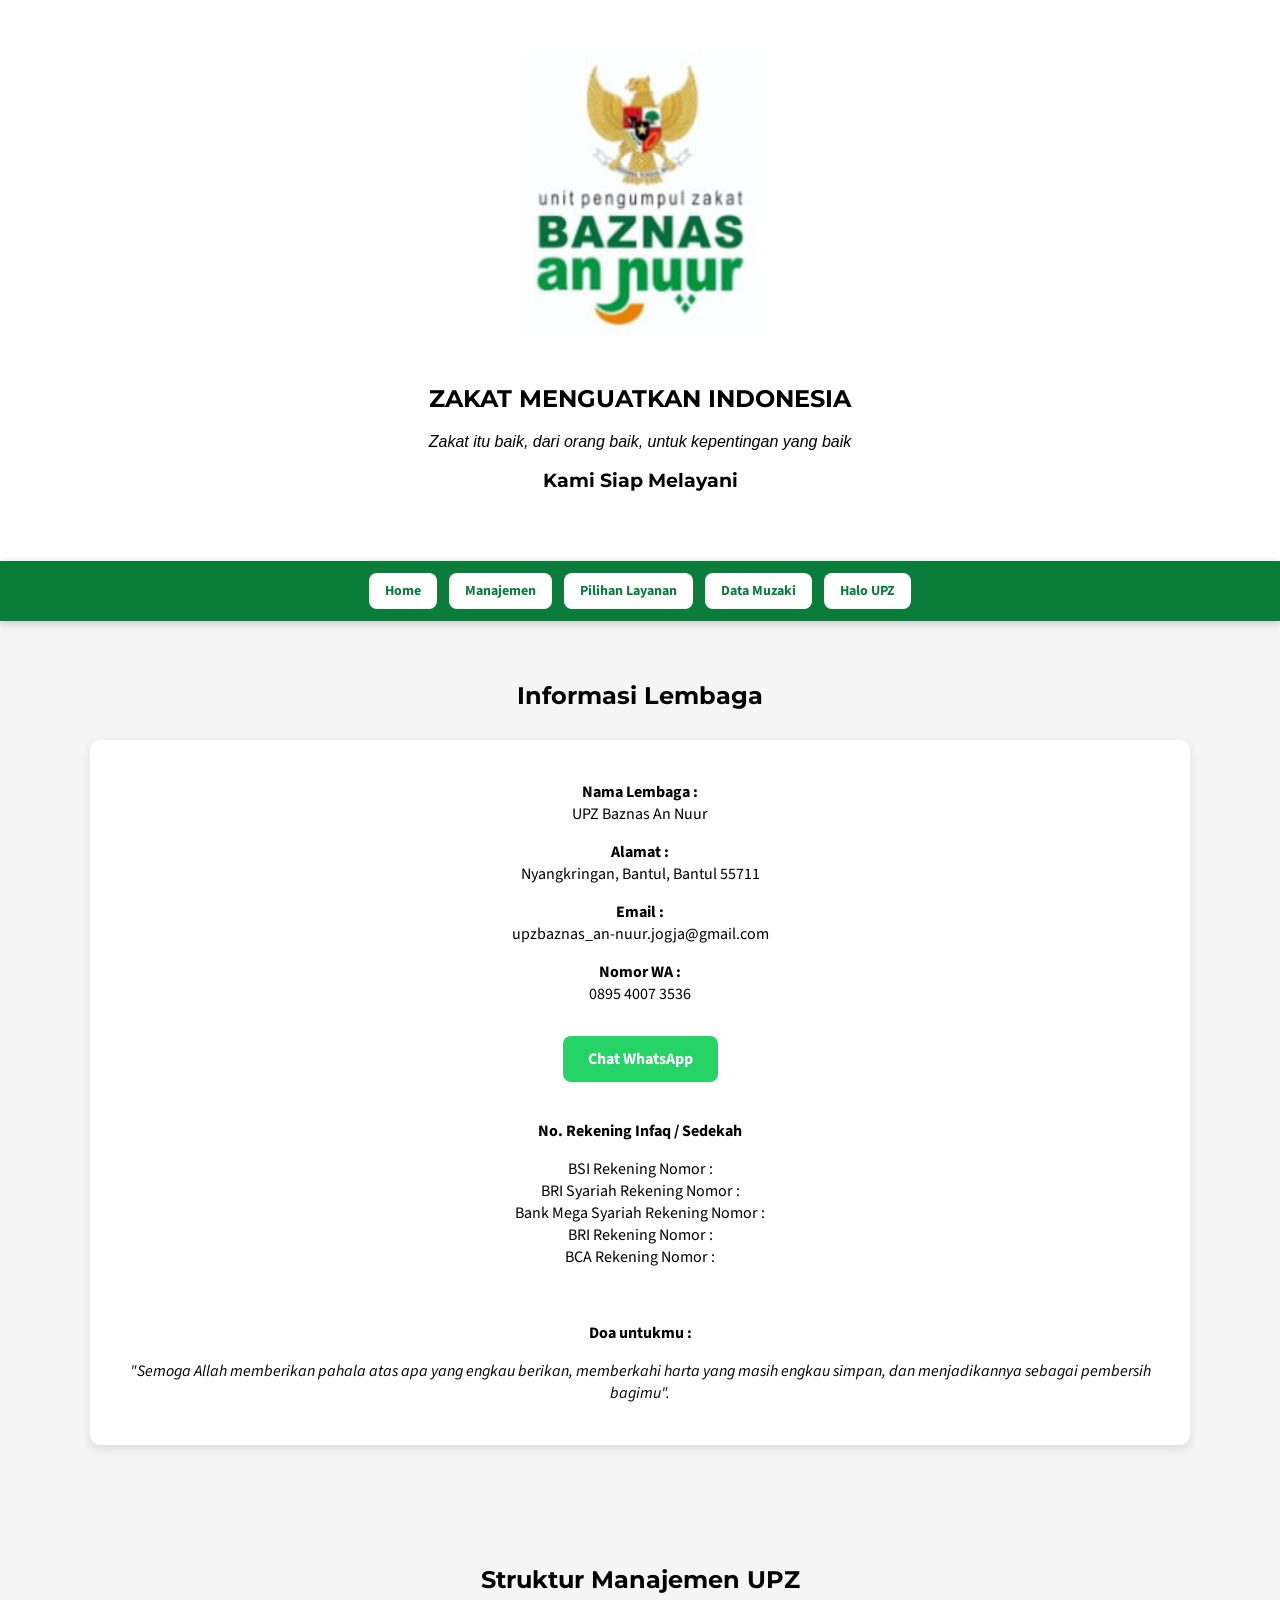
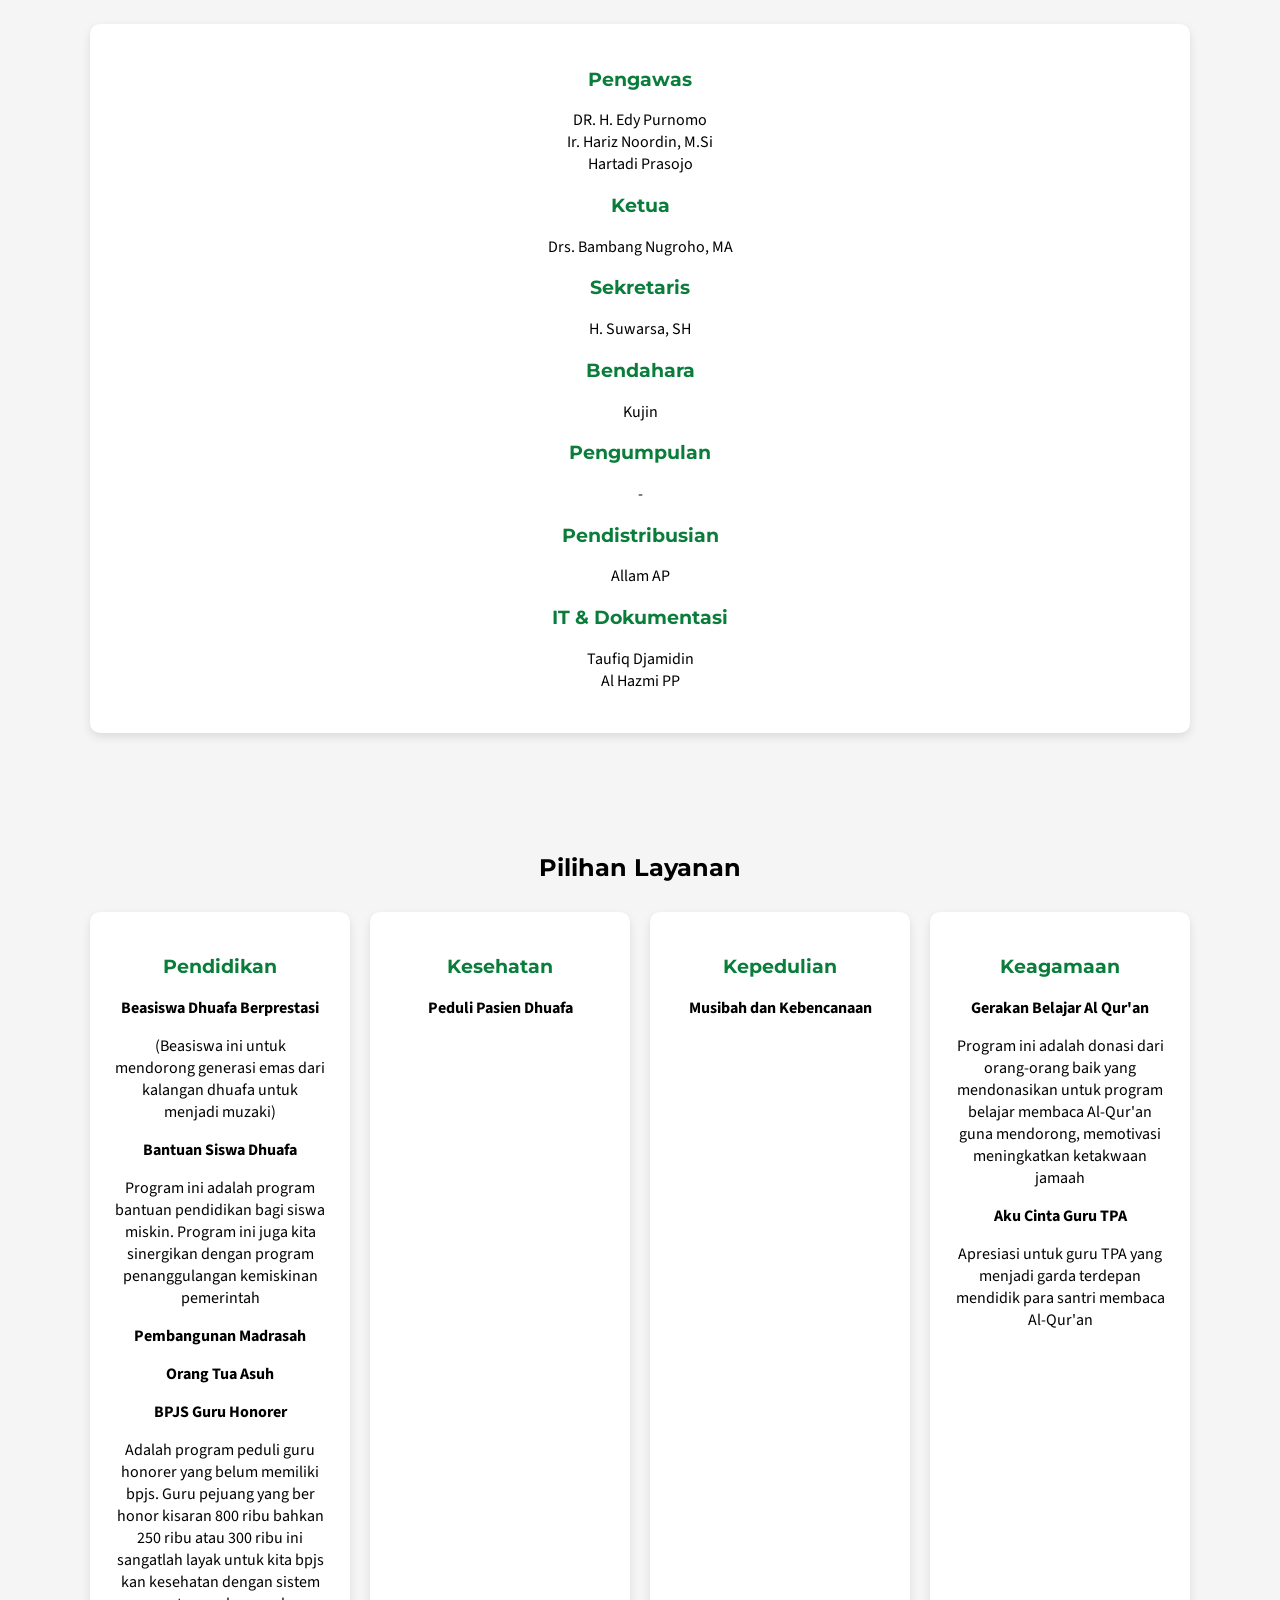
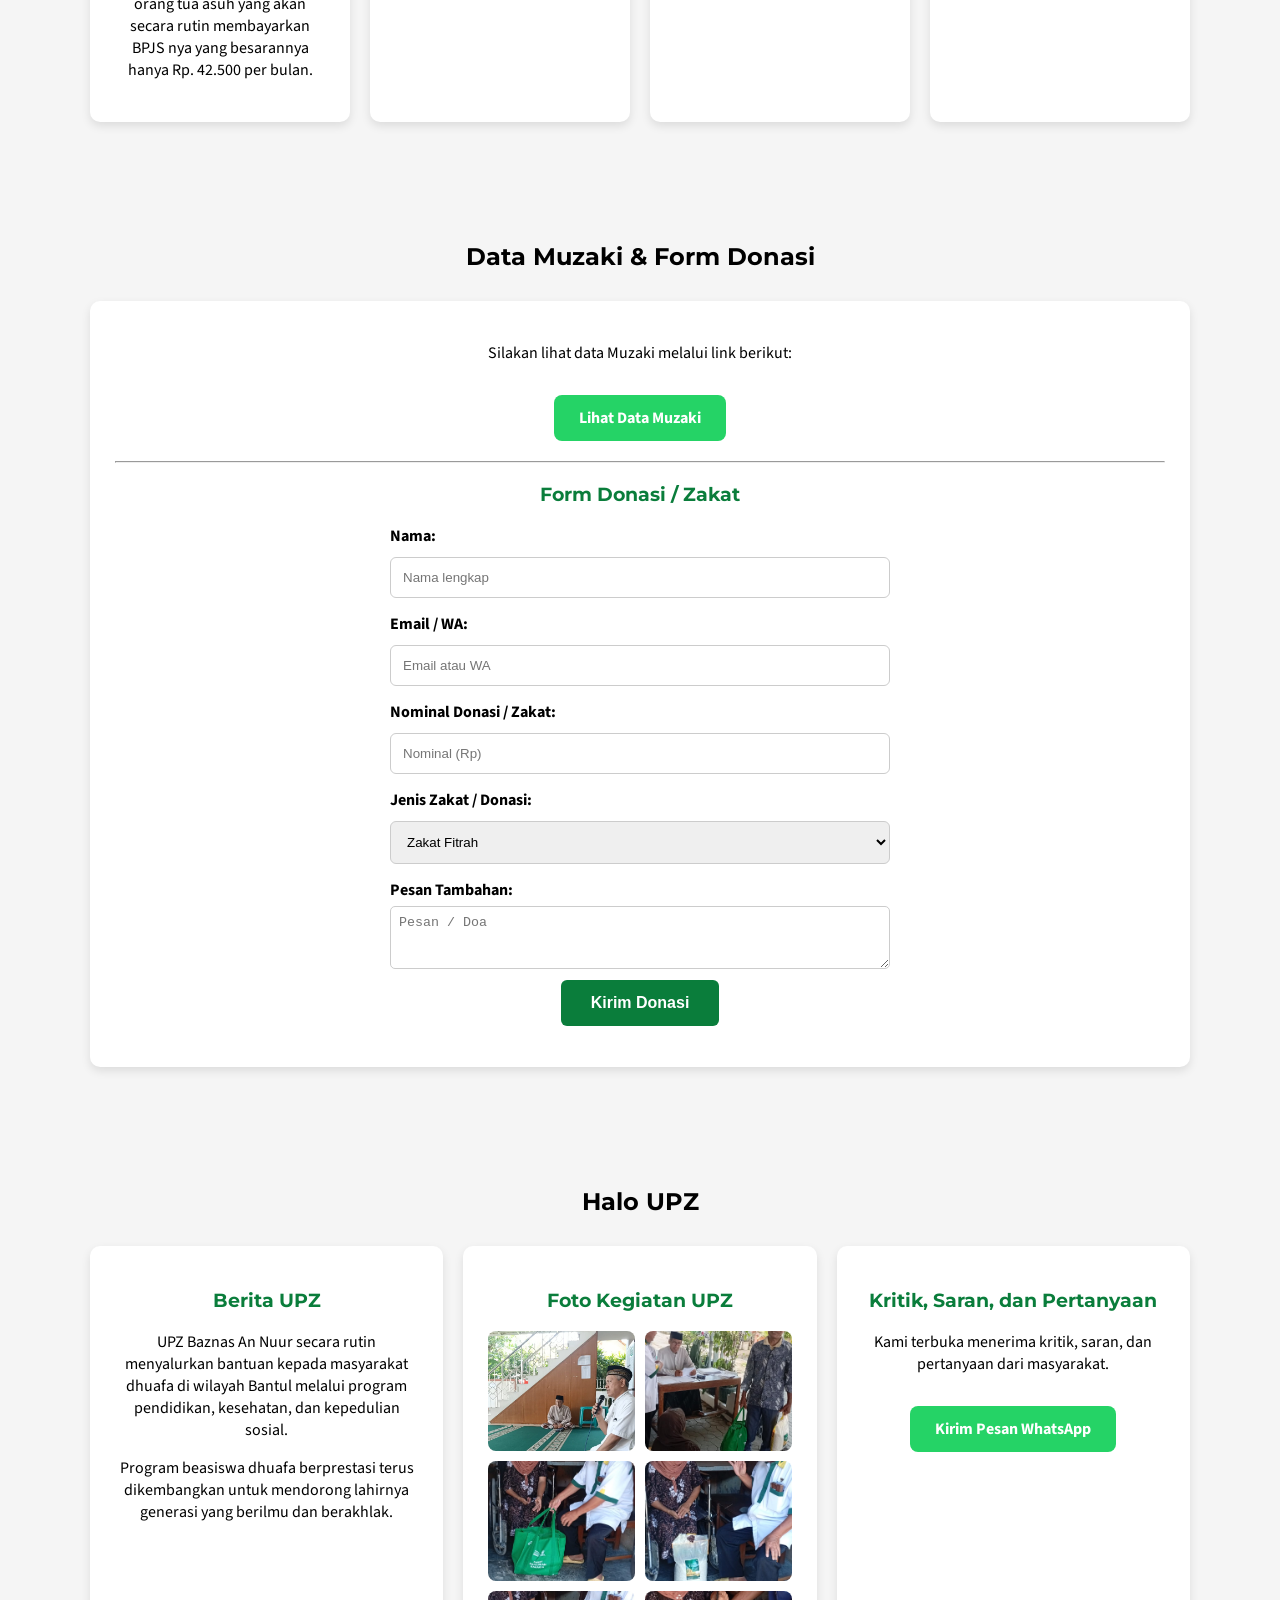
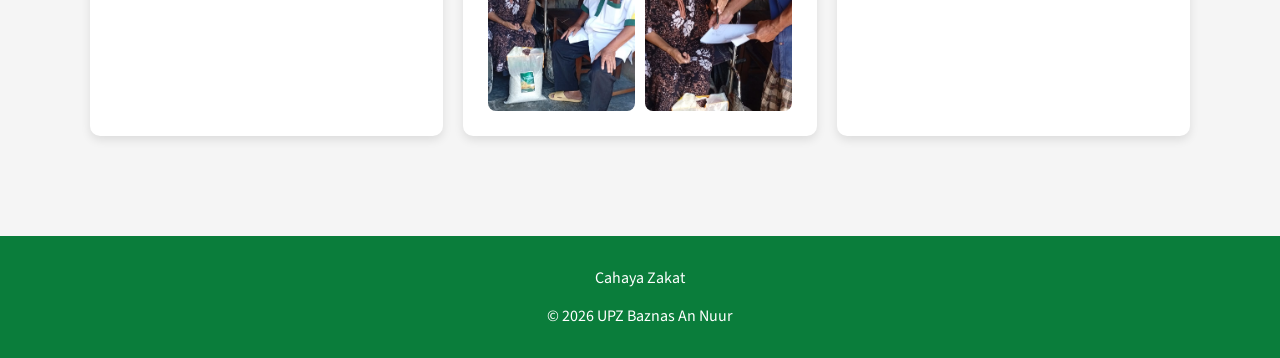
<file: index.html>
<!DOCTYPE html>
<html lang="id">
<head>
<meta charset="UTF-8">
<meta name="viewport" content="width=device-width, initial-scale=1.0">
<title>UPZ Baznas An Nuur</title>

<link href="https://fonts.googleapis.com/css2?family=Montserrat:wght@600;700&family=Source+Sans+3:wght@400;600&display=swap" rel="stylesheet">
<link rel="stylesheet" href="style.css">

</head>

<body>

<header>
<img src="logoupz.png" class="logo"><br><br>
<h2>ZAKAT MENGUATKAN INDONESIA</h2>
<p><i>Zakat itu baik, dari orang baik, untuk kepentingan yang baik</i></p>
<h3>Kami Siap Melayani</h3>
</header>

<nav class="menu">
<a href="#home" class="menu-btn">Home</a>
<a href="#manajemen" class="menu-btn">Manajemen</a>
<a href="#layanan" class="menu-btn">Pilihan Layanan</a>
<a href="#muzaki" class="menu-btn">Data Muzaki</a>
<a href="#halo" class="menu-btn">Halo UPZ</a>
</nav>

<!-- HOME -->
<div class="container" id="home">
<h2 class="judul-program">Informasi Lembaga</h2>
<div class="card">
<p><b>Nama Lembaga :</b><br>UPZ Baznas An Nuur</p>
<p><b>Alamat :</b><br>Nyangkringan, Bantul, Bantul 55711</p>
<p><b>Email :</b><br>upzbaznas_an-nuur.jogja@gmail.com</p>
<p><b>Nomor WA :</b><br>0895 4007 3536</p>
<a href="https://wa.me/6281390392349" class="wa-btn">Chat WhatsApp</a>

<br><br>
<p><b>No. Rekening Infaq / Sedekah</b></p>
<p>
BSI Rekening Nomor : <br>
BRI Syariah Rekening Nomor : <br>
Bank Mega Syariah Rekening Nomor : <br>
BRI Rekening Nomor : <br>
BCA Rekening Nomor :
</p>

<br>
<p><b>Doa untukmu :</b></p>
<div class="doa">
<p>"Semoga Allah memberikan pahala atas apa yang engkau berikan, memberkahi harta yang masih engkau simpan, dan menjadikannya sebagai pembersih bagimu".</p>
</div>
</div>
</div>

<!-- MANAJEMEN -->
<div class="container" id="manajemen">
<h2 class="judul-program">Struktur Manajemen UPZ</h2>
<div class="card">
<h3>Pengawas</h3>
<p>DR. H. Edy Purnomo<br>Ir. Hariz Noordin, M.Si<br>Hartadi Prasojo</p>
<h3>Ketua</h3>
<p>Drs. Bambang Nugroho, MA</p>
<h3>Sekretaris</h3>
<p>H. Suwarsa, SH</p>
<h3>Bendahara</h3>
<p>Kujin</p>
<h3>Pengumpulan</h3>
<p>-</p>
<h3>Pendistribusian</h3>
<p>Allam AP</p>
<h3>IT & Dokumentasi</h3>
<p>Taufiq Djamidin<br>Al Hazmi PP</p>
</div>
</div>

<!-- PILIHAN LAYANAN -->
<div class="container" id="layanan">
<h2 class="judul-program">Pilihan Layanan</h2>
<div class="programs">
<div class="card">
<h3>Pendidikan</h3>
<p><b>Beasiswa Dhuafa Berprestasi</b></p>
<p>(Beasiswa ini untuk mendorong generasi emas dari kalangan dhuafa untuk menjadi muzaki)</p>
<p><b>Bantuan Siswa Dhuafa</b></p>
<p>Program ini adalah program bantuan pendidikan bagi siswa miskin. Program ini juga kita sinergikan dengan program penanggulangan kemiskinan pemerintah</p>
<p><b>Pembangunan Madrasah</b></p>
<p><b>Orang Tua Asuh</b></p>
<p><b>BPJS Guru Honorer</b></p>
<p>Adalah program peduli guru honorer yang belum memiliki bpjs. Guru pejuang yang ber honor kisaran 800 ribu bahkan 250 ribu atau 300 ribu ini sangatlah layak untuk kita bpjs kan kesehatan dengan sistem orang tua asuh yang akan secara rutin membayarkan BPJS nya yang besarannya hanya Rp. 42.500 per bulan.</p>
</div>
<div class="card">
<h3>Kesehatan</h3>
<p><b>Peduli Pasien Dhuafa</b></p>
</div>
<div class="card">
<h3>Kepedulian</h3>
<p><b>Musibah dan Kebencanaan</b></p>
</div>
<div class="card">
<h3>Keagamaan</h3>
<p><b>Gerakan Belajar Al Qur'an</b></p>
<p>Program ini adalah donasi dari orang-orang baik yang mendonasikan untuk program belajar membaca Al-Qur'an guna mendorong, memotivasi meningkatkan ketakwaan jamaah</p>
<p><b>Aku Cinta Guru TPA</b></p>
<p>Apresiasi untuk guru TPA yang menjadi garda terdepan mendidik para santri membaca Al-Qur'an</p>

</div>
</div>
</div>

<!-- DATA MUZAKI -->
<div class="container" id="muzaki">
<h2 class="judul-program">Data Muzaki & Form Donasi</h2>
<div class="card">
<p>Silakan lihat data Muzaki melalui link berikut:</p>
<a href="LINK_EXCEL_ANDA" target="_blank" class="wa-btn">Lihat Data Muzaki</a>
<hr style="margin:20px 0;">
<h3>Form Donasi / Zakat</h3>
<form id="donation-form" style="text-align:left; max-width:500px; margin:auto;">
<label for="name"><b>Nama:</b></label><br>
<input type="text" id="name" name="name" placeholder="Nama lengkap" required><br>

<label for="email"><b>Email / WA:</b></label><br>
<input type="text" id="email" name="email" placeholder="Email atau WA" required><br>

<label for="amount"><b>Nominal Donasi / Zakat:</b></label><br>
<input type="text" id="amount" name="amount" placeholder="Nominal (Rp)" required><br>

<label for="type"><b>Jenis Zakat / Donasi:</b></label><br>
<select id="type" name="type">
<option value="zakat-fitrah">Zakat Fitrah</option>
<option value="zakat-mal">Zakat Mal</option>
<option value="infaq">Infaq</option>
<option value="sedekah">Sedekah</option>
</select><br>

<label for="message"><b>Pesan Tambahan:</b></label><br>
<textarea id="message" name="message" placeholder="Pesan / Doa" rows="3"></textarea><br>

<button type="submit">Kirim Donasi</button>
</form>
<p id="form-response"></p>
</div>
</div>

<!-- HALO UPZ -->
<div class="container" id="halo">
<h2 class="judul-program">Halo UPZ</h2>
<div class="programs">
<div class="card">
<h3>Berita UPZ</h3>
<p>UPZ Baznas An Nuur secara rutin menyalurkan bantuan kepada masyarakat dhuafa di wilayah Bantul melalui program pendidikan, kesehatan, dan kepedulian sosial.</p>
<p>Program beasiswa dhuafa berprestasi terus dikembangkan untuk mendorong lahirnya generasi yang berilmu dan berakhlak.</p>
</div>

<div class="card">
<h3>Foto Kegiatan UPZ</h3>
<div class="gallery">
<img src="kegiatan1.jpg" onclick="openLightbox(0)">
<img src="kegiatan2.jpg" onclick="openLightbox(1)">
<img src="kegiatan3.jpg" onclick="openLightbox(2)">
<img src="kegiatan4.jpg" onclick="openLightbox(3)">
<img src="kegiatan5.jpg" onclick="openLightbox(4)">
<img src="kegiatan6.jpg" onclick="openLightbox(5)">
</div>
</div>

<div class="card">
<h3>Kritik, Saran, dan Pertanyaan</h3>
<p>Kami terbuka menerima kritik, saran, dan pertanyaan dari masyarakat.</p>
<a href="https://wa.me/6281390392349" class="wa-btn">Kirim Pesan WhatsApp</a>
</div>
</div>
</div>

<!-- LIGHTBOX -->
<div class="lightbox" id="lightbox">
<span class="close" onclick="closeLightbox()">×</span>
<span class="prev" onclick="changeSlide(-1)">❮</span>
<img id="lightbox-img">
<span class="next" onclick="changeSlide(1)">❯</span>
</div>

<footer>
<p>Cahaya Zakat</p>
<p>© 2026 UPZ Baznas An Nuur</p>
</footer>

<script src="script.js"></script>
</body>
       </html>
</file>
<file: style.css>
body{
font-family:'Source Sans 3', sans-serif;
margin:0;
background:#f5f5f5;
}

h1,h2,h3{
font-family:'Montserrat', sans-serif;
}

header{
background:#ffffff;
color:black;
text-align:center;
padding:50px 20px;
}

.logo{
width:230px;
}

html{
scroll-behavior:smooth;
}

header h1{
margin:0;
font-size:36px;
font-weight:700;
}

.menu{
position:sticky;
top:0;
background:#0a7d3b;
display:flex;
flex-wrap:wrap;
justify-content:center;
gap:12px;
padding:12px 10px;
z-index:1000;
box-shadow:0 2px 8px rgba(0,0,0,0.2);
}

.menu-btn{
background:white;
color:#0a7d3b;
padding:8px 16px;
border-radius:8px;
text-decoration:none;
font-size:14px;
font-weight:bold;
transition:0.3s;
}

.menu-btn:hover{
background:#0a7d3b;
color:white;
border:1px solid white;
}

.container{
width:90%;
max-width:1100px;
margin:auto;
padding:40px 0;
scroll-margin-top:100px;
text-align:center;
}

.programs{
display:grid;
grid-template-columns:repeat(auto-fit,minmax(250px,1fr));
gap:20px;
}

.judul-program{
text-align:center;
margin-bottom:30px;
}

.card{
background:white;
padding:25px;
border-radius:10px;
box-shadow:0 4px 10px rgba(0,0,0,0.1);
margin-bottom:20px;
text-align:center;
}

.card h3{
color:#0a7d3b;
}

.wa-btn{
display:inline-block;
background:#25D366;
color:white;
padding:12px 25px;
border-radius:8px;
text-decoration:none;
font-weight:bold;
margin-top:15px;
}

.doa{
font-style:italic;
margin-top:10px;
}

.gallery{
display:grid;
grid-template-columns:repeat(auto-fit,minmax(140px,1fr));
gap:10px;
margin-top:10px;
}

.gallery img{
width:100%;
height:120px;
object-fit:cover;
border-radius:8px;
cursor:pointer;
transition:0.3s;
}

.gallery img:hover{
transform:scale(1.05);
}

.lightbox{
position:fixed;
top:0;
left:0;
width:100%;
height:100%;
background:rgba(0,0,0,0.9);
display:none;
justify-content:center;
align-items:center;
z-index:2000;
}

.lightbox img{
max-width:90%;
max-height:90%;
border-radius:10px;
transition:opacity 0.3s ease;
opacity:1;
}

.close{
position:absolute;
top:20px;
right:30px;
color:white;
font-size:30px;
cursor:pointer;
}

.prev,.next{
position:absolute;
top:50%;
transform:translateY(-50%);
font-size:40px;
color:white;
cursor:pointer;
padding:10px;
}

.prev{left:20px;}
.next{right:20px;}

footer{
background:#0a7d3b;
color:white;
text-align:center;
padding:15px;
margin-top:40px;
}

input, select, textarea{
box-sizing:border-box;
width:100%;
padding:8px;
margin:5px 0;
border-radius:5px;
border:1px solid #ccc;
}

button{
background:#0a7d3b;
color:white;
padding:12px 20px;
border:none;
border-radius:8px;
font-weight:bold;
cursor:pointer;
margin-top:10px;
}

#form-response{
margin-top:15px;
color:green;
text-align:center;
  }background:white;
color:#0a7d3b;
padding:8px 16px;
border-radius:8px;
text-decoration:none;
font-size:14px;
font-weight:bold;
transition:0.3s;
}

.menu-btn:hover{
background:#0a7d3b;
color:white;
border:1px solid white;
}

html{
scroll-behavior:smooth;
}

header h1{
margin:0;
font-size:36px;
font-family:'Poppins', sans-serif;
font-weight:700;
}

header p{
font-family:'Poppins', sans-serif;
font-weight:400;
}

.container{
width:90%;
max-width:1100px;
margin:auto;
padding:40px 0;
}

.programs{
display:grid;
grid-template-columns:repeat(auto-fit,minmax(250px,1fr));
gap:20px;
}

.judul-program{
text-align:center;
margin-bottom:30px;
}

.card{
background:white;
padding:25px;
border-radius:10px;
box-shadow:0 4px 10px rgba(0,0,0,0.1);
}

.card h3{
color:#0a7d3b;
}

.donation{
background:white;
padding:40px;
border-radius:10px;
margin-top:40px;
box-shadow:0 4px 10px rgba(0,0,0,0.1);
}

input, select{
width:100%;
padding:12px;
margin-top:10px;
margin-bottom:15px;
border-radius:6px;
border:1px solid #ccc;
}

button{
background:#0a7d3b;
color:white;
border:none;
padding:14px 30px;
border-radius:6px;
font-size:16px;
cursor:pointer;
display:block;
margin:auto;
}

.qris{
text-align:center;
margin-top:30px;
}

.qris img{
width:220px;
}

footer{
background:#0a7d3b;
color:white;
text-align:center;
padding:15px;
margin-top:40px;
}
</file>
